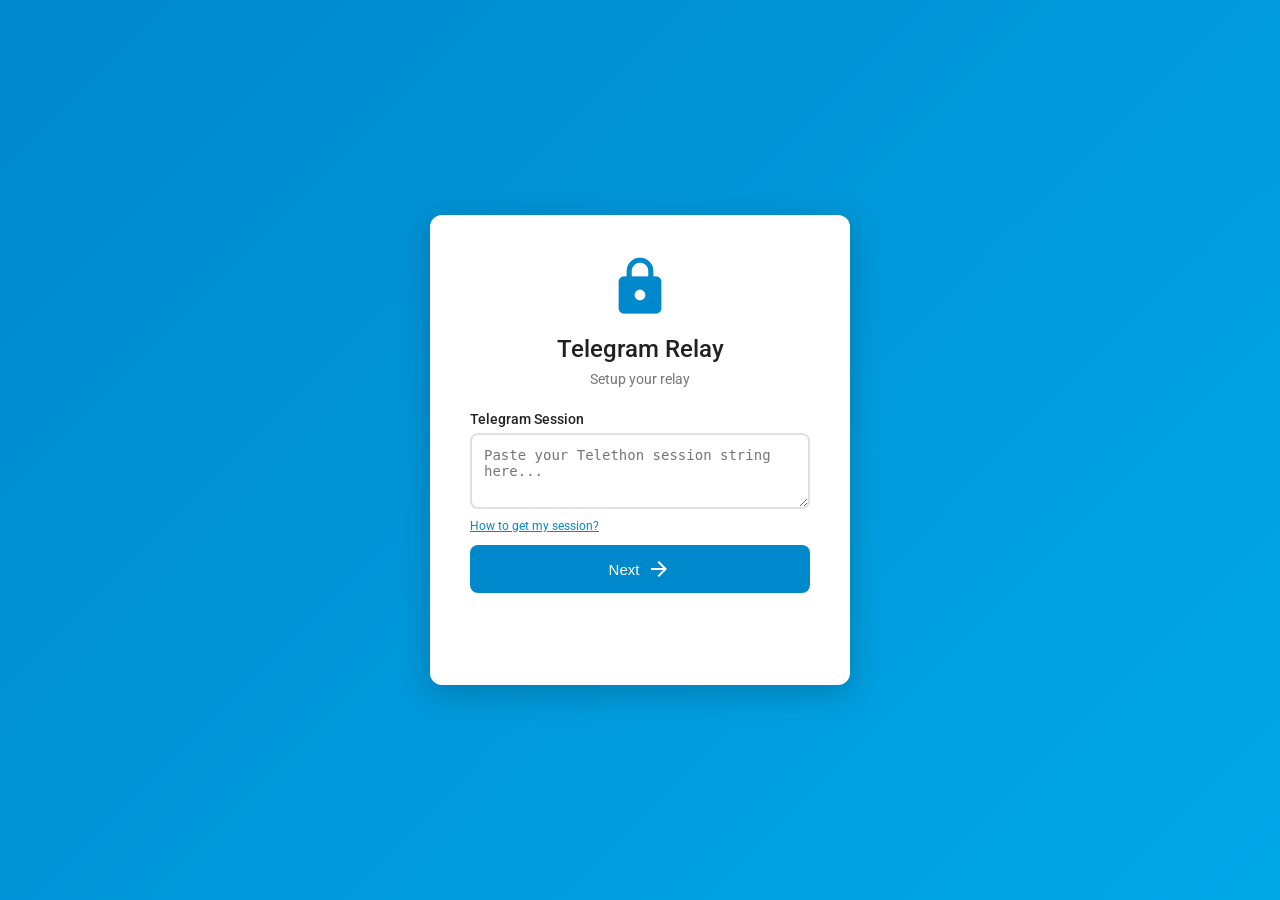
<file: index.html>
<!DOCTYPE html>
<html lang="en">
<head>
    <meta charset="UTF-8">
    <meta name="viewport" content="width=device-width, initial-scale=1.0">
    <title>Telegram Relay</title>
    <link href="https://fonts.googleapis.com/css2?family=Roboto:wght@300;400;500;700&family=Material+Icons&display=swap" rel="stylesheet">
    <style>
        /* ========== CSS START ========== */
        * {
            margin: 0;
            padding: 0;
            box-sizing: border-box;
        }

        :root {
            --primary: #0088cc;
            --primary-dark: #006699;
            --surface: #ffffff;
            --surface-2: #f5f5f5;
            --on-surface: #212121;
            --on-surface-2: #757575;
            --error: #d32f2f;
            --border: #e0e0e0;
            --shadow: 0 2px 8px rgba(0,0,0,0.1);
            --radius: 12px;
        }

        body {
            font-family: 'Roboto', sans-serif;
            background: #f0f2f5;
            color: var(--on-surface);
            height: 100vh;
            overflow: hidden;
        }

        #app {
            height: 100vh;
            display: flex;
        }

        .screen {
            display: none;
            width: 100%;
        }
        .screen.active {
            display: flex;
        }

        /* Lock Screen */
        #lock-screen {
            justify-content: center;
            align-items: center;
            background: linear-gradient(135deg, #0088cc, #00a8e8);
        }

        .lock-container {
            background: var(--surface);
            border-radius: var(--radius);
            padding: 40px;
            text-align: center;
            box-shadow: 0 8px 32px rgba(0,0,0,0.2);
            max-width: 420px;
            width: 90%;
        }

        .lock-icon {
            font-size: 64px;
            color: var(--primary);
            margin-bottom: 16px;
        }

        .lock-container h1 {
            font-weight: 500;
            margin-bottom: 8px;
            font-size: 24px;
        }

        .subtitle {
            color: var(--on-surface-2);
            margin-bottom: 24px;
            font-size: 14px;
        }

        .setup-step {
            width: 100%;
        }

        .input-label {
            display: block;
            font-size: 14px;
            font-weight: 500;
            margin-bottom: 6px;
            color: var(--on-surface);
            text-align: left;
        }

        textarea {
            width: 100%;
            padding: 12px;
            border: 2px solid var(--border);
            border-radius: 8px;
            font-size: 14px;
            font-family: 'Roboto Mono', monospace;
            resize: vertical;
            outline: none;
            transition: border-color 0.2s;
        }
        textarea:focus {
            border-color: var(--primary);
        }

        .input-field {
            display: flex;
            gap: 8px;
        }
        .input-field input {
            flex: 1;
            padding: 12px 16px;
            border: 2px solid var(--border);
            border-radius: 8px;
            font-size: 16px;
            outline: none;
            transition: border-color 0.2s;
        }
        .input-field input:focus {
            border-color: var(--primary);
        }

        .btn-primary {
            background: var(--primary);
            color: white;
            border: none;
            border-radius: 8px;
            padding: 12px 16px;
            cursor: pointer;
            display: flex;
            align-items: center;
            justify-content: center;
            font-size: 15px;
            font-weight: 500;
        }
        .btn-primary:hover {
            background: var(--primary-dark);
        }

        .btn-secondary {
            background: var(--surface-2);
            border: 1px solid var(--border);
            border-radius: 6px;
            padding: 6px 12px;
            cursor: pointer;
            font-size: 13px;
            color: var(--on-surface);
        }
        .btn-secondary:hover {
            background: #e8e8e8;
        }

        .btn-text {
            background: none;
            border: none;
            color: var(--on-surface-2);
            cursor: pointer;
            display: flex;
            align-items: center;
            gap: 6px;
            font-size: 14px;
            padding: 8px;
            border-radius: 6px;
        }
        .btn-text:hover {
            background: var(--surface-2);
            color: var(--on-surface);
        }

        .icon-btn {
            background: none;
            border: none;
            cursor: pointer;
            color: var(--on-surface-2);
            padding: 8px;
            border-radius: 50%;
            display: flex;
            align-items: center;
        }
        .icon-btn:hover {
            background: var(--surface-2);
            color: var(--on-surface);
        }

        .full-width {
            width: 100%;
            justify-content: center;
            gap: 8px;
            margin-top: 12px;
        }

        .checkbox-label {
            display: flex;
            align-items: center;
            gap: 8px;
            cursor: pointer;
            font-weight: 400;
        }
        .checkbox-label input[type="checkbox"] {
            width: 18px;
            height: 18px;
            cursor: pointer;
        }

        .divider {
            height: 1px;
            background: var(--border);
            margin: 16px 0;
        }

        .error-text {
            color: var(--error);
            margin-top: 8px;
            font-size: 13px;
            min-height: 20px;
        }

        .status-text {
            color: var(--primary);
            font-size: 13px;
            margin-top: 4px;
            min-height: 20px;
        }

        .hint-text {
            color: var(--on-surface-2);
            font-size: 12px;
            margin-top: 6px;
            text-align: left;
        }
        .hint-text a {
            color: var(--primary);
        }

        /* Main Screen */
        #main-screen {
            height: 100vh;
        }

        #sidebar {
            width: 320px;
            background: var(--surface);
            border-right: 1px solid var(--border);
            display: flex;
            flex-direction: column;
            flex-shrink: 0;
        }

        .sidebar-header {
            display: flex;
            justify-content: space-between;
            align-items: center;
            padding: 20px;
            border-bottom: 1px solid var(--border);
        }
        .sidebar-header h2 {
            font-weight: 500;
            font-size: 18px;
        }

        .chat-list {
            flex: 1;
            overflow-y: auto;
        }

        .chat-item {
            display: flex;
            align-items: center;
            gap: 12px;
            padding: 12px 20px;
            cursor: pointer;
            transition: background 0.15s;
            border-bottom: 1px solid #f0f0f0;
        }
        .chat-item:hover {
            background: var(--surface-2);
        }
        .chat-item.active {
            background: #e3f2fd;
        }

        .chat-avatar {
            width: 44px;
            height: 44px;
            border-radius: 50%;
            background: var(--primary);
            color: white;
            display: flex;
            align-items: center;
            justify-content: center;
            font-weight: 500;
            font-size: 18px;
            flex-shrink: 0;
        }

        .chat-info {
            min-width: 0;
        }
        .chat-name {
            font-weight: 500;
            font-size: 15px;
            white-space: nowrap;
            overflow: hidden;
            text-overflow: ellipsis;
        }
        .chat-meta {
            font-size: 12px;
            color: var(--on-surface-2);
        }

        .sidebar-footer {
            padding: 12px 20px;
            border-top: 1px solid var(--border);
            display: flex;
            gap: 4px;
        }

        #messages-area {
            flex: 1;
            display: flex;
            flex-direction: column;
            overflow: hidden;
        }

        #messages-header {
            display: flex;
            justify-content: space-between;
            align-items: center;
            padding: 16px 24px;
            background: var(--surface);
            border-bottom: 1px solid var(--border);
        }
        #messages-header h2 {
            font-weight: 500;
            font-size: 18px;
        }

        #header-actions {
            display: flex;
            align-items: center;
            gap: 8px;
        }

        .fetch-more-label {
            display: flex;
            align-items: center;
            gap: 8px;
        }
        #fetch-count {
            width: 60px;
            padding: 6px 8px;
            border: 1px solid var(--border);
            border-radius: 6px;
            font-size: 14px;
        }

        .messages-container {
            flex: 1;
            overflow-y: auto;
            padding: 16px 24px;
        }

        .empty-state, .loading, .error-state {
            display: flex;
            flex-direction: column;
            align-items: center;
            justify-content: center;
            height: 100%;
            color: var(--on-surface-2);
            gap: 8px;
        }
        .empty-state .material-icons {
            font-size: 48px;
        }

        .spinning {
            animation: spin 1s linear infinite;
        }
        @keyframes spin {
            from { transform: rotate(0deg); }
            to { transform: rotate(360deg); }
        }

        .message-card {
            background: var(--surface);
            border-radius: var(--radius);
            padding: 14px 18px;
            margin-bottom: 8px;
            box-shadow: 0 1px 3px rgba(0,0,0,0.05);
        }

        .message-header {
            display: flex;
            gap: 12px;
            font-size: 12px;
            color: var(--on-surface-2);
            margin-bottom: 6px;
            flex-wrap: wrap;
        }
        .message-date {
            font-weight: 500;
        }
        .forwarded {
            color: var(--primary);
        }
        .views {
            margin-left: auto;
        }

        .message-text {
            font-size: 14px;
            line-height: 1.5;
            white-space: pre-wrap;
            word-break: break-word;
        }

        .media-attachment {
            display: flex;
            align-items: center;
            gap: 8px;
            margin-top: 10px;
            padding: 8px 12px;
            background: var(--surface-2);
            border-radius: 8px;
            font-size: 13px;
        }
        .media-attachment .material-icons {
            color: var(--primary);
        }
        .media-info {
            flex: 1;
            color: var(--on-surface-2);
        }

        .btn-download {
            background: var(--primary);
            color: white;
            border: none;
            border-radius: 6px;
            padding: 6px 10px;
            cursor: pointer;
            display: flex;
            align-items: center;
        }
        .btn-download:hover {
            background: var(--primary-dark);
        }
        .btn-download .material-icons {
            color: white;
            font-size: 18px;
        }

        .empty-text {
            padding: 20px;
            color: var(--on-surface-2);
            text-align: center;
            font-size: 14px;
        }

        /* Modals */
        .modal {
            display: none;
            position: fixed;
            top: 0;
            left: 0;
            right: 0;
            bottom: 0;
            background: rgba(0,0,0,0.5);
            z-index: 1000;
            justify-content: center;
            align-items: center;
        }
        .modal.active {
            display: flex;
        }

        .modal-content {
            background: var(--surface);
            border-radius: var(--radius);
            padding: 24px;
            max-width: 500px;
            width: 90%;
            max-height: 80vh;
            overflow-y: auto;
            box-shadow: 0 8px 32px rgba(0,0,0,0.3);
        }
        .modal-content h3 {
            margin-bottom: 16px;
            font-weight: 500;
        }
        .modal-content ol {
            padding-left: 20px;
        }
        .modal-content li {
            margin-bottom: 8px;
            font-size: 14px;
            line-height: 1.5;
        }
        .modal-content pre {
            background: #f5f5f5;
            padding: 12px;
            border-radius: 8px;
            overflow-x: auto;
            font-size: 12px;
            margin: 8px 0;
        }
        .modal-content code {
            font-family: 'Roboto Mono', monospace;
            font-size: 12px;
        }

        /* Toast */
        .toast {
            position: fixed;
            bottom: 24px;
            left: 50%;
            transform: translateX(-50%) translateY(100px);
            background: #333;
            color: white;
            padding: 12px 24px;
            border-radius: 24px;
            font-size: 14px;
            opacity: 0;
            transition: all 0.3s;
            z-index: 2000;
            pointer-events: none;
        }
        .toast.show {
            opacity: 1;
            transform: translateX(-50%) translateY(0);
        }

        input[type="text"], input[type="password"], input[type="number"] {
            width: 100%;
            padding: 12px;
            border: 2px solid var(--border);
            border-radius: 8px;
            font-size: 14px;
            outline: none;
            transition: border-color 0.2s;
            margin-top: 4px;
        }
        input:focus {
            border-color: var(--primary);
        }

        @media (max-width: 768px) {
            #sidebar {
                width: 100%;
                position: absolute;
                z-index: 10;
                height: 100%;
                transform: translateX(-100%);
                transition: transform 0.3s;
            }
            #sidebar.open {
                transform: translateX(0);
            }
            #messages-header {
                padding: 12px 16px;
            }
            .messages-container {
                padding: 12px 16px;
            }
        }
        /* ========== CSS END ========== */
    </style>
</head>
<body>
    <div id="app">
        <!-- Lock Screen -->
        <div id="lock-screen" class="screen active">
            <div class="lock-container">
                <span class="material-icons lock-icon">lock</span>
                <h1>Telegram Relay</h1>
                <p class="subtitle">Setup your relay</p>
                
                <!-- Step 1: Session -->
                <div id="setup-step-1" class="setup-step">
                    <label class="input-label">Telegram Session</label>
                    <textarea id="session-input" placeholder="Paste your Telethon session string here..." rows="3" autocomplete="off"></textarea>
                    <p class="hint-text">
                        <a href="#" id="session-help-link">How to get my session?</a>
                    </p>
                    <button id="session-next-btn" class="btn-primary full-width">
                        Next <span class="material-icons">arrow_forward</span>
                    </button>
                </div>

                <!-- Step 2: Repo -->
                <div id="setup-step-2" class="setup-step" style="display:none;">
                    <label class="input-label">GitHub Repo</label>
                    <input type="text" id="repo-input" placeholder="username/repository" autocomplete="off">
                    <p class="hint-text">Private repo where messages are stored</p>
                    
                    <div class="divider"></div>

                    <label class="input-label checkbox-label">
                        <input type="checkbox" id="save-session-check">
                        <span>Save session to GitHub Actions (auto-fetch)</span>
                    </label>
                    <div id="pat-section" style="display:none; margin-top:8px;">
                        <input type="password" id="pat-input" placeholder="GitHub token (needs repo scope)" autocomplete="off">
                        <p class="hint-text">
                            <a href="https://github.com/settings/tokens/new?scopes=repo&description=Telegram%20Relay" target="_blank">Create token with repo scope</a>
                        </p>
                    </div>
                    <button id="repo-next-btn" class="btn-primary full-width">
                        Next <span class="material-icons">arrow_forward</span>
                    </button>
                </div>

                <!-- Step 3: Encryption -->
                <div id="setup-step-3" class="setup-step" style="display:none;">
                    <label class="input-label">Encryption Key</label>
                    <div class="input-field">
                        <input type="password" id="key-input" placeholder="Create a strong encryption key" autocomplete="off">
                        <button id="toggle-key-vis" class="icon-btn" type="button" tabindex="-1">
                            <span class="material-icons">visibility</span>
                        </button>
                    </div>
                    <p class="hint-text">Encrypts all stored data. Keep this safe — it cannot be recovered.</p>
                    <button id="unlock-btn" class="btn-primary full-width">
                        Unlock <span class="material-icons">lock_open</span>
                    </button>
                </div>

                <p id="lock-error" class="error-text"></p>
                <p id="lock-status" class="status-text"></p>
            </div>
        </div>

        <!-- Main Screen -->
        <div id="main-screen" class="screen">
            <aside id="sidebar">
                <div class="sidebar-header">
                    <h2>Chats</h2>
                    <button id="refresh-btn" class="icon-btn" title="Refresh">
                        <span class="material-icons">refresh</span>
                    </button>
                </div>
                <div id="chat-list" class="chat-list"></div>
                <div class="sidebar-footer">
                    <button id="settings-btn" class="btn-text">
                        <span class="material-icons">settings</span> Settings
                    </button>
                    <button id="lock-btn" class="btn-text">
                        <span class="material-icons">lock</span> Lock
                    </button>
                </div>
            </aside>

            <main id="messages-area">
                <div id="messages-header">
                    <h2 id="chat-title">Select a chat</h2>
                    <div id="header-actions">
                        <label class="fetch-more-label">
                            <input type="number" id="fetch-count" value="50" min="10" max="200" step="10">
                            <button id="fetch-more-btn" class="btn-secondary">Fetch More</button>
                        </label>
                    </div>
                </div>
                <div id="messages-container" class="messages-container">
                    <div class="empty-state">
                        <span class="material-icons">chat</span>
                        <p>Select a chat to view messages</p>
                    </div>
                </div>
            </main>
        </div>

        <!-- Settings Modal -->
        <div id="settings-modal" class="modal">
            <div class="modal-content">
                <h3>Settings</h3>
                
                <label class="input-label">Telegram Session</label>
                <textarea id="settings-session" rows="2" readonly style="font-size:11px; word-break:break-all;"></textarea>
                <button id="copy-session-btn" class="btn-secondary" style="margin-top:4px;">Copy Session</button>
                
                <label class="input-label" style="margin-top:12px;">Encryption Key</label>
                <input type="password" id="settings-key" readonly>
                
                <label class="input-label" style="margin-top:12px;">GitHub Repo</label>
                <input type="text" id="settings-repo" readonly>
                
                <div style="margin-top:16px; display:flex; gap:8px; justify-content:flex-end;">
                    <button id="clear-settings-btn" class="btn-secondary" style="color:var(--error);">Clear All Data</button>
                    <button id="close-settings-btn" class="btn-primary">Close</button>
                </div>
            </div>
        </div>

        <!-- Help Modal -->
        <div id="session-help-modal" class="modal">
            <div class="modal-content">
                <h3>How to get your Telegram session</h3>
                <ol>
                    <li>On a device where Telegram works, install Telethon:
                        <pre><code>pip install telethon</code></pre>
                    </li>
                    <li>Get API credentials from <a href="https://my.telegram.org/apps" target="_blank">my.telegram.org</a></li>
                    <li>Run this Python script:
                        <pre><code>from telethon import TelegramClient
from telethon.sessions import StringSession

API_ID = 12345  # your api_id
API_HASH = "abc123"  # your api_hash

async def main():
    client = TelegramClient(StringSession(), API_ID, API_HASH)
    await client.start()
    print("Session string:")
    print(client.session.save())

import asyncio
asyncio.run(main())</code></pre>
                    </li>
                    <li>Copy the printed session string</li>
                    <li>Paste it on the setup screen</li>
                </ol>
                <p class="hint-text">The session is like your login — keep it secret. It never leaves your browser except when you choose to save it as a GitHub Secret.</p>
                <button id="close-help-modal" class="btn-primary" style="margin-top:12px;">Got it</button>
            </div>
        </div>

        <!-- Toast -->
        <div id="toast" class="toast"></div>
    </div>

    <script>
        // ========== JS START ==========
        const $ = (sel) => document.querySelector(sel);
        const $$ = (sel) => document.querySelectorAll(sel);

        const STATE = {
            encryptionKey: null,
            sessionString: null,
            db: null,
            currentChat: null,
            repoOwner: null,
            repoName: null,
            pat: null
        };

        function saveConfig() {
            const config = {
                repoOwner: STATE.repoOwner,
                repoName: STATE.repoName,
                hasSession: !!STATE.sessionString,
                hasPat: !!STATE.pat
            };
            localStorage.setItem('relay_config', JSON.stringify(config));
        }

        function loadConfig() {
            try {
                const config = JSON.parse(localStorage.getItem('relay_config'));
                if (config) {
                    STATE.repoOwner = config.repoOwner;
                    STATE.repoName = config.repoName;
                    return config;
                }
            } catch (e) {}
            return null;
        }

        // ---------- Crypto ----------
        function b64ToBuf(b64) {
            const binary = atob(b64);
            const bytes = new Uint8Array(binary.length);
            for (let i = 0; i < binary.length; i++) bytes[i] = binary.charCodeAt(i);
            return bytes.buffer;
        }

        function bufToB64(buffer) {
            const bytes = new Uint8Array(buffer);
            let binary = '';
            for (let i = 0; i < bytes.length; i++) binary += String.fromCharCode(bytes[i]);
            return btoa(binary);
        }

        function bufEquals(a, b) {
            if (a.length !== b.length) return false;
            return a.every((v, i) => v === b[i]);
        }

        const CryptoHelper = {
            async deriveKey(password, salt) {
                const enc = new TextEncoder();
                const keyMaterial = await crypto.subtle.importKey(
                    'raw', enc.encode(password), 'PBKDF2', false, ['deriveKey']
                );
                return crypto.subtle.deriveKey(
                    { name: 'PBKDF2', salt, iterations: 600000, hash: 'SHA-256' },
                    keyMaterial,
                    { name: 'AES-CBC', length: 256 },
                    false,
                    ['encrypt', 'decrypt']
                );
            },

            async decrypt(packageStr, password) {
                const pkg = JSON.parse(packageStr);
                const salt = b64ToBuf(pkg.salt);
                const iv = b64ToBuf(pkg.iv);
                const tag = b64ToBuf(pkg.tag);
                const ciphertext = b64ToBuf(pkg.data);

                const key = await this.deriveKey(password, salt);
                const decrypted = await crypto.subtle.decrypt(
                    { name: 'AES-CBC', iv }, key, ciphertext
                );

                const data = new Uint8Array(decrypted);
                const padLen = data[data.length - 1];
                const unpadded = data.slice(0, data.length - padLen);

                const computedTag = await crypto.subtle.digest('SHA-256', unpadded);
                if (!bufEquals(new Uint8Array(computedTag), new Uint8Array(tag))) {
                    throw new Error('Integrity check failed — wrong key or corrupted data');
                }

                return new TextDecoder().decode(unpadded);
            },

            async encrypt(dataStr, password) {
                const enc = new TextEncoder();
                const data = enc.encode(dataStr);
                const salt = crypto.getRandomValues(new Uint8Array(16));
                const iv = crypto.getRandomValues(new Uint8Array(16));

                const key = await this.deriveKey(password, salt);

                const padLen = 16 - (data.length % 16);
                const padded = new Uint8Array(data.length + padLen);
                padded.set(data);
                padded.fill(padLen, data.length);

                const ciphertext = await crypto.subtle.encrypt(
                    { name: 'AES-CBC', iv }, key, padded
                );

                const tag = await crypto.subtle.digest('SHA-256', data);

                return JSON.stringify({
                    salt: bufToB64(salt),
                    iv: bufToB64(iv),
                    tag: bufToB64(tag),
                    data: bufToB64(ciphertext),
                    v: 1
                });
            }
        };

        // ---------- GitHub API ----------
        class GitHubDB {
            constructor(owner, repo, token = null) {
                this.owner = owner;
                this.repo = repo;
                this.token = token;
                this.rawBase = `https://raw.githubusercontent.com/${owner}/${repo}/main`;
                this.apiBase = `https://api.github.com/repos/${owner}/${repo}`;
            }

            async fetchRaw(path) {
                const url = `${this.rawBase}/${path}`;
                const headers = {};
                if (this.token) headers['Authorization'] = `token ${this.token}`;
                const res = await fetch(url, { headers, cache: 'no-cache' });
                if (!res.ok) throw new Error(`HTTP ${res.status} for ${path}`);
                return res.text();
            }

            async fetchJSON(path, encrypted = true) {
                const raw = await this.fetchRaw(path);
                if (encrypted) {
                    const dec = await CryptoHelper.decrypt(raw, STATE.encryptionKey);
                    return JSON.parse(dec);
                }
                return JSON.parse(raw);
            }

            async saveSecret(secretName, secretValue) {
                if (!this.token) throw new Error('GitHub token required');

                const pubKeyRes = await fetch(
                    `${this.apiBase}/actions/secrets/public-key`,
                    { headers: { Authorization: `token ${this.token}` } }
                );
                if (!pubKeyRes.ok) {
                    const err = await pubKeyRes.json().catch(() => ({}));
                    throw new Error(err.message || `Cannot access repo secrets (HTTP ${pubKeyRes.status})`);
                }
                const pubKey = await pubKeyRes.json();

                const encryptedValue = await sealBoxEncrypt(secretValue, pubKey.key);

                const saveRes = await fetch(
                    `${this.apiBase}/actions/secrets/${secretName}`,
                    {
                        method: 'PUT',
                        headers: {
                            'Authorization': `token ${this.token}`,
                            'Content-Type': 'application/json'
                        },
                        body: JSON.stringify({
                            encrypted_value: encryptedValue,
                            key_id: pubKey.key_id
                        })
                    }
                );
                if (!saveRes.ok && saveRes.status !== 204) {
                    const err = await saveRes.json().catch(() => ({}));
                    throw new Error(err.message || `Failed to save secret (HTTP ${saveRes.status})`);
                }
                return true;
            }
        }

        async function sealBoxEncrypt(message, publicKeyB64) {
            const pubKeyBytes = b64ToBuf(publicKeyB64);
            const pubKey = new Uint8Array(pubKeyBytes);

            const ephemeralKeyPair = await crypto.subtle.generateKey(
                { name: 'X25519' }, true, ['deriveBits']
            );

            const ephemeralPubRaw = await crypto.subtle.exportKey('raw', ephemeralKeyPair.publicKey);
            const ephemeralPub = new Uint8Array(ephemeralPubRaw);

            const recipientPubKey = await crypto.subtle.importKey(
                'raw', pubKey, { name: 'X25519' }, false, []
            );

            const sharedSecret = await crypto.subtle.deriveBits(
                { name: 'X25519', public: recipientPubKey },
                ephemeralKeyPair.privateKey, 256
            );

            const sharedSecretBytes = new Uint8Array(sharedSecret);
            const hkdfKey = await crypto.subtle.importKey(
                'raw', sharedSecretBytes, { name: 'HKDF' }, false, ['deriveBits']
            );

            const derived = await crypto.subtle.deriveBits(
                {
                    name: 'HKDF', hash: 'SHA-256',
                    salt: new Uint8Array(0),
                    info: new TextEncoder().encode('github-sealed-box')
                },
                hkdfKey, 384
            );

            const derivedBytes = new Uint8Array(derived);
            const encKey = derivedBytes.slice(0, 32);
            const nonce = derivedBytes.slice(32, 44);
            const nonce12 = new Uint8Array(12);
            nonce12.set(nonce);

            const aesKey = await crypto.subtle.importKey(
                'raw', encKey, { name: 'AES-GCM' }, false, ['encrypt']
            );

            const messageBytes = new TextEncoder().encode(message);
            const ciphertext = await crypto.subtle.encrypt(
                { name: 'AES-GCM', iv: nonce12 }, aesKey, messageBytes
            );

            const result = new Uint8Array(ephemeralPub.length + ciphertext.byteLength);
            result.set(ephemeralPub);
            result.set(new Uint8Array(ciphertext), ephemeralPub.length);

            return bufToB64(result);
        }

        // ---------- Setup Flow ----------
        let setupStep = 1;

        $('#session-next-btn').addEventListener('click', () => {
            const session = $('#session-input').value.trim();
            if (!session || session.length < 20) {
                showError('Please paste a valid session string');
                return;
            }
            STATE.sessionString = session;
            showError('');
            goToStep(2);
        });

        $('#repo-next-btn').addEventListener('click', async () => {
            const repo = $('#repo-input').value.trim();
            if (!repo || !repo.includes('/')) {
                showError('Enter repo as username/repository');
                return;
            }

            const [owner, name] = repo.split('/');
            STATE.repoOwner = owner.trim();
            STATE.repoName = name.trim();

            const saveSession = $('#save-session-check').checked;
            if (saveSession) {
                const pat = $('#pat-input').value.trim();
                if (!pat) {
                    showError('GitHub token is required to save the session');
                    return;
                }
                STATE.pat = pat;
            }

            try {
                const db = new GitHubDB(STATE.repoOwner, STATE.repoName, STATE.pat || null);
                await db.fetchRaw('db/chats_index.json');
                showStatus('Repo found with existing data');
            } catch (e) {
                showStatus('Repo ready (no data yet — run the Action first)');
            }

            showError('');
            goToStep(3);
        });

        $('#unlock-btn').addEventListener('click', async () => {
            const key = $('#key-input').value.trim();
            if (!key || key.length < 4) {
                showError('Encryption key must be at least 4 characters');
                return;
            }

            STATE.encryptionKey = key;

            if (STATE.pat && STATE.sessionString) {
                try {
                    showStatus('Saving session to GitHub...');
                    const db = new GitHubDB(STATE.repoOwner, STATE.repoName, STATE.pat);
                    await db.saveSecret('TELETHON_SESSION', STATE.sessionString);
                    await db.saveSecret('ENCRYPTION_KEY', STATE.encryptionKey);
                    showStatus('Session saved to GitHub Secrets');
                } catch (e) {
                    showError('Failed to save secrets: ' + e.message);
                    return;
                }
            }

            STATE.db = new GitHubDB(STATE.repoOwner, STATE.repoName, STATE.pat || null);
            saveConfig();

            try {
                showStatus('Decrypting data...');
                const chatsIndex = await STATE.db.fetchJSON('db/chats_index.json');
                if (!chatsIndex || !chatsIndex.chats) {
                    throw new Error('No chat data found');
                }

                showError('');
                showStatus('');
                $('#lock-screen').classList.remove('active');
                $('#main-screen').classList.add('active');
                await loadChats(chatsIndex);
            } catch (e) {
                console.error('Unlock failed:', e);
                if (e.message.includes('Integrity check failed')) {
                    showError('Wrong encryption key');
                } else if (e.message.includes('HTTP 404')) {
                    showError('No data found in repo. Run the GitHub Action first.');
                } else {
                    showError('Failed: ' + e.message);
                }
            }
        });

        function goToStep(step) {
            $(`#setup-step-${setupStep}`).style.display = 'none';
            setupStep = step;
            $(`#setup-step-${setupStep}`).style.display = '';
        }

        function showError(msg) {
            $('#lock-error').textContent = msg;
        }

        function showStatus(msg) {
            $('#lock-status').textContent = msg;
        }

        $('#toggle-key-vis').addEventListener('click', () => {
            const input = $('#key-input');
            const icon = $('#toggle-key-vis .material-icons');
            if (input.type === 'password') {
                input.type = 'text';
                icon.textContent = 'visibility_off';
            } else {
                input.type = 'password';
                icon.textContent = 'visibility';
            }
        });

        $('#save-session-check').addEventListener('change', () => {
            $('#pat-section').style.display = $('#save-session-check').checked ? '' : 'none';
        });

        // Session help modal
        $('#session-help-link').addEventListener('click', (e) => {
            e.preventDefault();
            $('#session-help-modal').classList.add('active');
        });
        $('#close-help-modal').addEventListener('click', () => {
            $('#session-help-modal').classList.remove('active');
        });

        // Settings modal
        $('#settings-btn').addEventListener('click', () => {
            $('#settings-session').value = STATE.sessionString || '(not set)';
            $('#settings-key').value = STATE.encryptionKey || '(not set)';
            $('#settings-repo').value = `${STATE.repoOwner || '?'}/${STATE.repoName || '?'}`;
            $('#settings-modal').classList.add('active');
        });
        $('#close-settings-btn').addEventListener('click', () => {
            $('#settings-modal').classList.remove('active');
        });
        $('#copy-session-btn').addEventListener('click', () => {
            navigator.clipboard.writeText(STATE.sessionString || '');
            showToast('Session copied to clipboard');
        });
        $('#clear-settings-btn').addEventListener('click', () => {
            if (confirm('Clear all local data? This cannot be undone.')) {
                localStorage.clear();
                location.reload();
            }
        });

        // Close modals on background click
        document.querySelectorAll('.modal').forEach(modal => {
            modal.addEventListener('click', (e) => {
                if (e.target === modal) modal.classList.remove('active');
            });
        });

        // Lock
        $('#lock-btn').addEventListener('click', () => {
            STATE.encryptionKey = null;
            STATE.db = null;
            STATE.currentChat = null;
            $('#main-screen').classList.remove('active');
            $('#lock-screen').classList.add('active');
            $('#messages-container').innerHTML = `
                <div class="empty-state">
                    <span class="material-icons">chat</span>
                    <p>Select a chat to view messages</p>
                </div>
            `;
            $('#chat-list').innerHTML = '';
            $('#chat-title').textContent = 'Select a chat';
            setupStep = 1;
            goToStep(1);
            if (STATE.repoOwner && STATE.repoName) {
                $('#repo-input').value = `${STATE.repoOwner}/${STATE.repoName}`;
            }
        });

        // ---------- Chat List ----------
        async function loadChats(chatsIndex) {
            const list = $('#chat-list');
            list.innerHTML = '';
            const chats = chatsIndex.chats || [];

            if (chats.length === 0) {
                list.innerHTML = '<p class="empty-text">No chats yet. Run the relay Action first.</p>';
                return;
            }

            for (const chat of chats) {
                const div = document.createElement('div');
                div.className = 'chat-item';
                div.dataset.chatId = chat.id;
                div.innerHTML = `
                    <div class="chat-avatar">${(chat.title || '?')[0].toUpperCase()}</div>
                    <div class="chat-info">
                        <div class="chat-name">${escapeHTML(chat.title || 'Unknown')}</div>
                        <div class="chat-meta">${chat.type || 'chat'} • ${chat.batches?.length || 0} batches</div>
                    </div>
                `;
                div.addEventListener('click', () => {
                    $$('.chat-item').forEach(el => el.classList.remove('active'));
                    div.classList.add('active');
                    loadMessages(chat);
                });
                list.appendChild(div);
            }
        }

        // ---------- Messages ----------
        async function loadMessages(chat) {
            STATE.currentChat = chat;
            $('#chat-title').textContent = chat.title || 'Chat';
            const container = $('#messages-container');
            container.innerHTML = '<div class="loading"><span class="material-icons spinning">sync</span> Loading messages...</div>';

            try {
                const manifest = await STATE.db.fetchJSON(`db/messages/${chat.id}/manifest.json`);
                if (!manifest || !manifest.batches || manifest.batches.length === 0) {
                    container.innerHTML = '<div class="empty-state"><p>No messages fetched yet. Trigger the Action.</p></div>';
                    return;
                }

                let allMessages = [];
                for (const batchInfo of manifest.batches) {
                    try {
                        const batchData = await STATE.db.fetchJSON(`db/messages/${chat.id}/${batchInfo.file}`);
                        if (batchData && batchData.messages) {
                            allMessages = allMessages.concat(batchData.messages);
                        }
                    } catch (e) {
                        console.warn(`Failed to load batch ${batchInfo.file}:`, e);
                    }
                }

                allMessages.sort((a, b) => new Date(b.date) - new Date(a.date));
                renderMessages(allMessages);
            } catch (e) {
                console.error('Failed to load messages:', e);
                container.innerHTML = `<div class="error-state"><p>Failed: ${escapeHTML(e.message)}</p></div>`;
            }
        }

        function renderMessages(messages) {
            const container = $('#messages-container');
            container.innerHTML = '';

            if (messages.length === 0) {
                container.innerHTML = '<div class="empty-state"><p>No messages</p></div>';
                return;
            }

            for (const msg of messages) {
                const div = document.createElement('div');
                div.className = 'message-card';

                const date = new Date(msg.date);
                const dateStr = date.toLocaleDateString() + ' ' + 
                    date.toLocaleTimeString([], { hour: '2-digit', minute: '2-digit' });

                let mediaHTML = '';
                if (msg.media && msg.media.id) {
                    mediaHTML = `
                        <div class="media-attachment">
                            <span class="material-icons">${msg.media.type === 'photo' ? 'image' : msg.media.type === 'video' ? 'videocam' : 'attach_file'}</span>
                            <span class="media-info">
                                ${msg.media.type || 'file'} • ${formatSize(msg.media.size_bytes || 0)}
                                ${msg.media.filename ? ` • ${escapeHTML(msg.media.filename)}` : ''}
                            </span>
                            <button class="btn-download" data-file-id="${msg.media.id}" data-msg-id="${msg.id}">
                                <span class="material-icons">download</span>
                            </button>
                        </div>
                    `;
                }

                div.innerHTML = `
                    <div class="message-header">
                        <span class="message-date">${dateStr}</span>
                        ${msg.forwarded_from ? `<span class="forwarded">↳ ${escapeHTML(msg.forwarded_from)}</span>` : ''}
                        ${msg.views ? `<span class="views">👁 ${msg.views.toLocaleString()}</span>` : ''}
                    </div>
                    <div class="message-text">${escapeHTML(msg.text || '')}</div>
                    ${mediaHTML}
                `;

                const downloadBtn = div.querySelector('.btn-download');
                if (downloadBtn) {
                    downloadBtn.addEventListener('click', (e) => {
                        e.stopPropagation();
                        downloadFile(downloadBtn.dataset.fileId, downloadBtn.dataset.msgId);
                    });
                }

                container.appendChild(div);
            }
        }

        // ---------- File Downloads ----------
        async function downloadFile(fileId, msgId) {
            if (!STATE.db) return;
            showToast('Checking file...');

            try {
                let fileMeta;
                try {
                    fileMeta = await STATE.db.fetchJSON(`db/files/${fileId}/meta.json`);
                } catch (e) {
                    showToast('File not downloaded yet. Use Actions → download_pending_files');
                    return;
                }

                if (!fileMeta || fileMeta.status !== 'complete') {
                    showToast('File not fully downloaded yet');
                    return;
                }

                showToast(`Downloading ${fileMeta.chunks_total} chunks...`);
                const chunks = [];

                for (let i = 1; i <= fileMeta.chunks_total; i++) {
                    const chunkEncrypted = await STATE.db.fetchRaw(`db/files/${fileId}/chunk_${i}.bin`);
                    const chunkDecrypted = await CryptoHelper.decrypt(chunkEncrypted, STATE.encryptionKey);
                    const chunkBytes = Uint8Array.from(chunkDecrypted, c => c.charCodeAt(0));
                    chunks.push(chunkBytes);
                }

                const totalLen = chunks.reduce((s, c) => s + c.length, 0);
                const combined = new Uint8Array(totalLen);
                let offset = 0;
                for (const chunk of chunks) {
                    combined.set(chunk, offset);
                    offset += chunk.length;
                }

                const blob = new Blob([combined], { type: fileMeta.mime_type || 'application/octet-stream' });
                const url = URL.createObjectURL(blob);
                const a = document.createElement('a');
                a.href = url;
                a.download = fileMeta.filename || `file_${fileId}`;
                document.body.appendChild(a);
                a.click();
                document.body.removeChild(a);
                URL.revokeObjectURL(url);

                showToast('Download complete!');
            } catch (e) {
                console.error('Download failed:', e);
                showToast('Download failed: ' + e.message);
            }
        }

        // ---------- Fetch More ----------
        $('#fetch-more-btn').addEventListener('click', () => {
            if (!STATE.currentChat) {
                showToast('Select a chat first');
                return;
            }
            const count = parseInt($('#fetch-count').value) || 50;
            showToast(`To fetch ${count} more messages, trigger the Action manually`);
            if (STATE.repoOwner && STATE.repoName) {
                window.open(`https://github.com/${STATE.repoOwner}/${STATE.repoName}/actions`, '_blank');
            }
        });

        // ---------- Refresh ----------
        $('#refresh-btn').addEventListener('click', async () => {
            if (!STATE.db) return;
            try {
                showToast('Refreshing...');
                const chatsIndex = await STATE.db.fetchJSON('db/chats_index.json');
                await loadChats(chatsIndex);
                if (STATE.currentChat) {
                    const updatedChat = chatsIndex.chats.find(c => c.id === STATE.currentChat.id);
                    if (updatedChat) await loadMessages(updatedChat);
                }
                showToast('Refreshed');
            } catch (e) {
                showToast('Refresh failed: ' + e.message);
            }
        });

        // ---------- Utilities ----------
        function formatSize(bytes) {
            if (!bytes) return '0 B';
            if (bytes < 1024) return bytes + ' B';
            if (bytes < 1048576) return (bytes / 1024).toFixed(1) + ' KB';
            return (bytes / 1048576).toFixed(1) + ' MB';
        }

        function escapeHTML(str) {
            if (!str) return '';
            const div = document.createElement('div');
            div.textContent = str;
            return div.innerHTML;
        }

        function showToast(msg) {
            const toast = $('#toast');
            toast.textContent = msg;
            toast.classList.add('show');
            clearTimeout(toast._timeout);
            toast._timeout = setTimeout(() => toast.classList.remove('show'), 3000);
        }

        // ---------- Init ----------
        (function init() {
            const config = loadConfig();
            if (config && config.repoOwner && config.repoName) {
                $('#repo-input').value = `${config.repoOwner}/${config.repoName}`;
            }
            console.log('Telegram Relay ready.');
            console.log('1. Paste your Telethon session string');
            console.log('2. Enter your repo');
            console.log('3. Enter your encryption key');
        })();
        // ========== JS END ==========
    </script>
</body>
    </html>
</file>
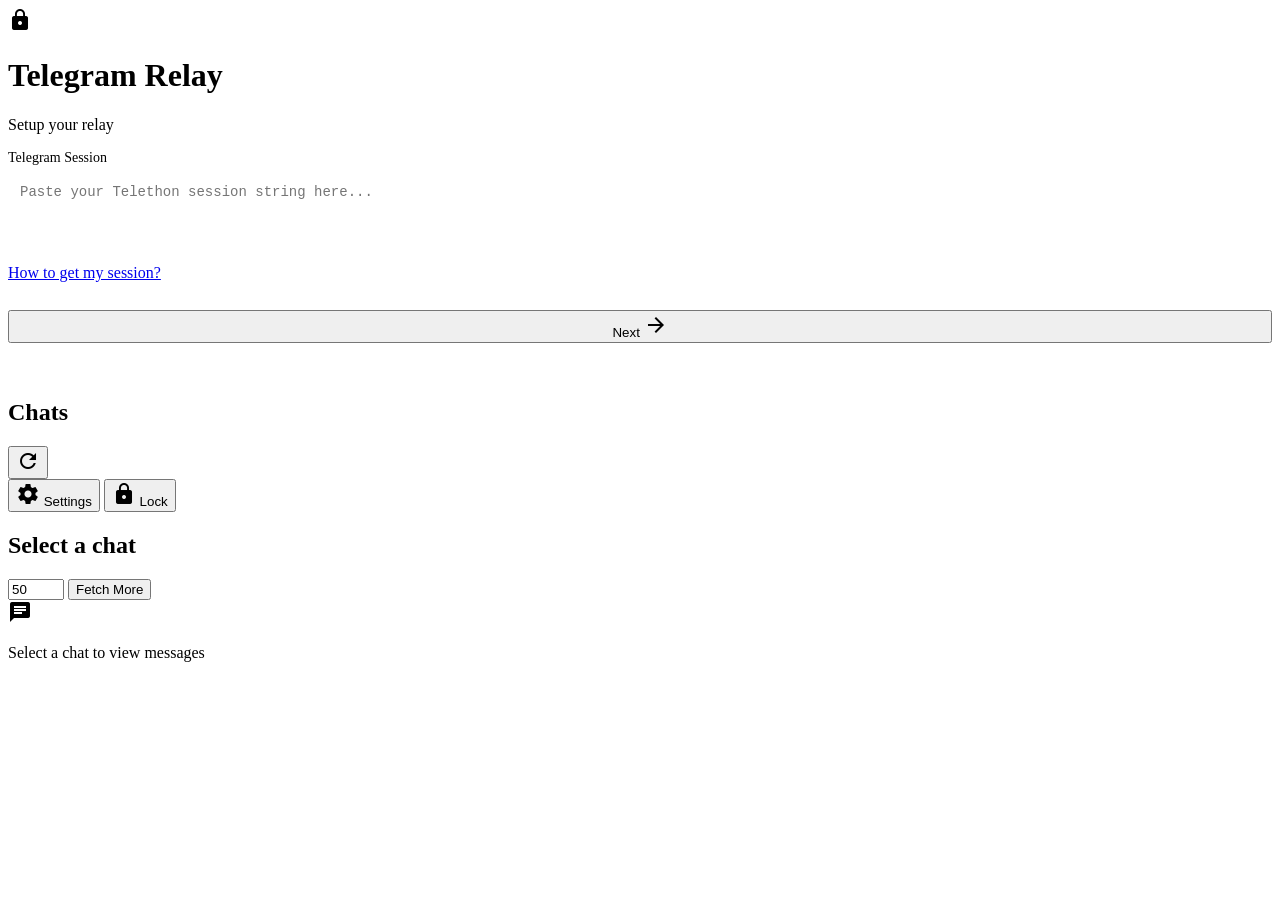
<file: web/index.html>
<!DOCTYPE html>
<html lang="en">
<head>
    <meta charset="UTF-8">
    <meta name="viewport" content="width=device-width, initial-scale=1.0">
    <title>Telegram Relay</title>
    <link href="https://fonts.googleapis.com/css2?family=Roboto:wght@300;400;500;700&family=Material+Icons&display=swap" rel="stylesheet">
    <link rel="stylesheet" href="style.css">
</head>
<body>
    <div id="app">
        <!-- Lock Screen -->
        <div id="lock-screen" class="screen active">
            <div class="lock-container">
                <span class="material-icons lock-icon">lock</span>
                <h1>Telegram Relay</h1>
                <p class="subtitle">Setup your relay</p>
                
                <!-- Step 1: Session -->
                <div id="setup-step-1" class="setup-step">
                    <label class="input-label">Telegram Session</label>
                    <textarea id="session-input" placeholder="Paste your Telethon session string here..." rows="3" autocomplete="off"></textarea>
                    <p class="hint-text">
                        <a href="#" id="session-help-link">How to get my session?</a>
                    </p>
                    <button id="session-next-btn" class="btn-primary full-width">
                        Next <span class="material-icons">arrow_forward</span>
                    </button>
                </div>

                <!-- Step 2: Repo -->
                <div id="setup-step-2" class="setup-step" style="display:none;">
                    <label class="input-label">GitHub Repo</label>
                    <input type="text" id="repo-input" placeholder="username/repository" autocomplete="off">
                    <p class="hint-text">Private repo where messages are stored</p>
                    
                    <div class="divider"></div>

                    <label class="input-label checkbox-label">
                        <input type="checkbox" id="save-session-check">
                        <span>Save session to GitHub Actions (auto-fetch)</span>
                    </label>
                    <div id="pat-section" style="display:none; margin-top:8px;">
                        <input type="password" id="pat-input" placeholder="GitHub token (needs repo scope)" autocomplete="off">
                        <p class="hint-text">
                            <a href="https://github.com/settings/tokens/new?scopes=repo&description=Telegram%20Relay" target="_blank">Create token with repo scope</a>
                        </p>
                    </div>
                    <button id="repo-next-btn" class="btn-primary full-width">
                        Next <span class="material-icons">arrow_forward</span>
                    </button>
                </div>

                <!-- Step 3: Encryption -->
                <div id="setup-step-3" class="setup-step" style="display:none;">
                    <label class="input-label">Encryption Key</label>
                    <div class="input-field">
                        <input type="password" id="key-input" placeholder="Create a strong encryption key" autocomplete="off">
                        <button id="toggle-key-vis" class="icon-btn" type="button" tabindex="-1">
                            <span class="material-icons">visibility</span>
                        </button>
                    </div>
                    <p class="hint-text">Encrypts all stored data. Keep this safe — it cannot be recovered.</p>
                    <button id="unlock-btn" class="btn-primary full-width">
                        Unlock <span class="material-icons">lock_open</span>
                    </button>
                </div>

                <p id="lock-error" class="error-text"></p>
                <p id="lock-status" class="status-text"></p>
            </div>
        </div>

        <!-- Main Screen -->
        <div id="main-screen" class="screen">
            <aside id="sidebar">
                <div class="sidebar-header">
                    <h2>Chats</h2>
                    <button id="refresh-btn" class="icon-btn" title="Refresh">
                        <span class="material-icons">refresh</span>
                    </button>
                </div>
                <div id="chat-list" class="chat-list"></div>
                <div class="sidebar-footer">
                    <button id="settings-btn" class="btn-text">
                        <span class="material-icons">settings</span> Settings
                    </button>
                    <button id="lock-btn" class="btn-text">
                        <span class="material-icons">lock</span> Lock
                    </button>
                </div>
            </aside>

            <main id="messages-area">
                <div id="messages-header">
                    <h2 id="chat-title">Select a chat</h2>
                    <div id="header-actions">
                        <label class="fetch-more-label">
                            <input type="number" id="fetch-count" value="50" min="10" max="200" step="10">
                            <button id="fetch-more-btn" class="btn-secondary">Fetch More</button>
                        </label>
                    </div>
                </div>
                <div id="messages-container" class="messages-container">
                    <div class="empty-state">
                        <span class="material-icons">chat</span>
                        <p>Select a chat to view messages</p>
                    </div>
                </div>
            </main>
        </div>

        <!-- Settings Modal -->
        <div id="settings-modal" class="modal" style="display:none;">
            <div class="modal-content">
                <h3>Settings</h3>
                
                <label class="input-label">Telegram Session</label>
                <textarea id="settings-session" rows="3" readonly></textarea>
                <button id="copy-session-btn" class="btn-secondary" style="margin-top:4px;">Copy Session</button>
                
                <label class="input-label" style="margin-top:12px;">Encryption Key</label>
                <input type="password" id="settings-key" readonly>
                
                <label class="input-label" style="margin-top:12px;">GitHub Repo</label>
                <input type="text" id="settings-repo" readonly>
                
                <div style="margin-top:16px; display:flex; gap:8px; justify-content:flex-end;">
                    <button id="clear-settings-btn" class="btn-secondary" style="color:var(--error);">Clear All Data</button>
                    <button id="close-settings-btn" class="btn-primary">Close</button>
                </div>
            </div>
        </div>

        <!-- Help Modal -->
        <div id="session-help-modal" class="modal" style="display:none;">
            <div class="modal-content">
                <h3>How to get your Telegram session</h3>
                <ol>
                    <li>On a device where Telegram works, install Telethon:
                        <pre><code>pip install telethon</code></pre>
                    </li>
                    <li>Get API credentials from <a href="https://my.telegram.org/apps" target="_blank">my.telegram.org</a></li>
                    <li>Run this Python script:
                        <pre><code>from telethon import TelegramClient
from telethon.sessions import StringSession

API_ID = 12345  # replace with your api_id
API_HASH = "abc123"  # replace with your api_hash

async def main():
    client = TelegramClient(StringSession(), API_ID, API_HASH)
    await client.start()
    print("Session string:")
    print(client.session.save())

import asyncio
asyncio.run(main())</code></pre>
                    </li>
                    <li>Copy the printed session string</li>
                    <li>Paste it on the setup screen</li>
                </ol>
                <p class="hint-text">The session is like your login — keep it secret. It never leaves your browser except when you choose to save it as a GitHub Secret.</p>
                <button id="close-help-modal" class="btn-primary" style="margin-top:12px;">Got it</button>
            </div>
        </div>

        <!-- Toast -->
        <div id="toast" class="toast"></div>
    </div>

    <script src="app.js"></script>
</body>
</html>
</file>
<file: web/style.css>
/* Additional styles for setup flow */

.setup-step {
    width: 100%;
}

.full-width {
    width: 100%;
    justify-content: center;
    gap: 8px;
    margin-top: 12px;
}

.input-label {
    display: block;
    font-size: 14px;
    font-weight: 500;
    margin-bottom: 6px;
    color: var(--on-surface);
    text-align: left;
}

textarea {
    width: 100%;
    padding: 12px;
    border: 2px solid var(--border);
    border-radius: 8px;
    font-size: 14px;
    font-family: 'Roboto Mono', monospace;
    resize: vertical;
    outline: none;
    transition: border-color 0.2s;
}

textarea:focus {
    border-color: var(--primary);
}

.checkbox-label {
    display: flex;
    align-items: center;
    gap: 8px;
    cursor: pointer;
    font-weight: 400;
}

.checkbox-label input[type="checkbox"] {
    width: 18px;
    height: 18px;
    cursor: pointer;
}

.divider {
    height: 1px;
    background: var(--border);
    margin: 16px 0;
}

.status-text {
    color: var(--primary);
    font-size: 13px;
    margin-top: 8px;
    min-height: 20px;
}

/* Modals */
.modal {
    display: none;
    position: fixed;
    top: 0;
    left: 0;
    right: 0;
    bottom: 0;
    background: rgba(0,0,0,0.5);
    z-index: 1000;
    justify-content: center;
    align-items: center;
}

.modal-content {
    background: var(--surface);
    border-radius: var(--radius);
    padding: 24px;
    max-width: 500px;
    width: 90%;
    max-height: 80vh;
    overflow-y: auto;
    box-shadow: 0 8px 32px rgba(0,0,0,0.3);
}

.modal-content h3 {
    margin-bottom: 16px;
    font-weight: 500;
}

.modal-content ol {
    padding-left: 20px;
}

.modal-content li {
    margin-bottom: 8px;
    font-size: 14px;
    line-height: 1.5;
}

.modal-content pre {
    background: #f5f5f5;
    padding: 12px;
    border-radius: 8px;
    overflow-x: auto;
    font-size: 12px;
    margin: 8px 0;
}

.modal-content code {
    font-family: 'Roboto Mono', monospace;
    font-size: 12px;
}

#settings-session {
    font-size: 11px;
    word-break: break-all;
}

#settings-key, #settings-repo {
    width: 100%;
    padding: 10px;
    border: 1px solid var(--border);
    border-radius: 6px;
    font-size: 14px;
    background: var(--surface-2);
}

.empty-text {
    padding: 20px;
    color: var(--on-surface-2);
    text-align: center;
    font-size: 14px;
}
</file>
